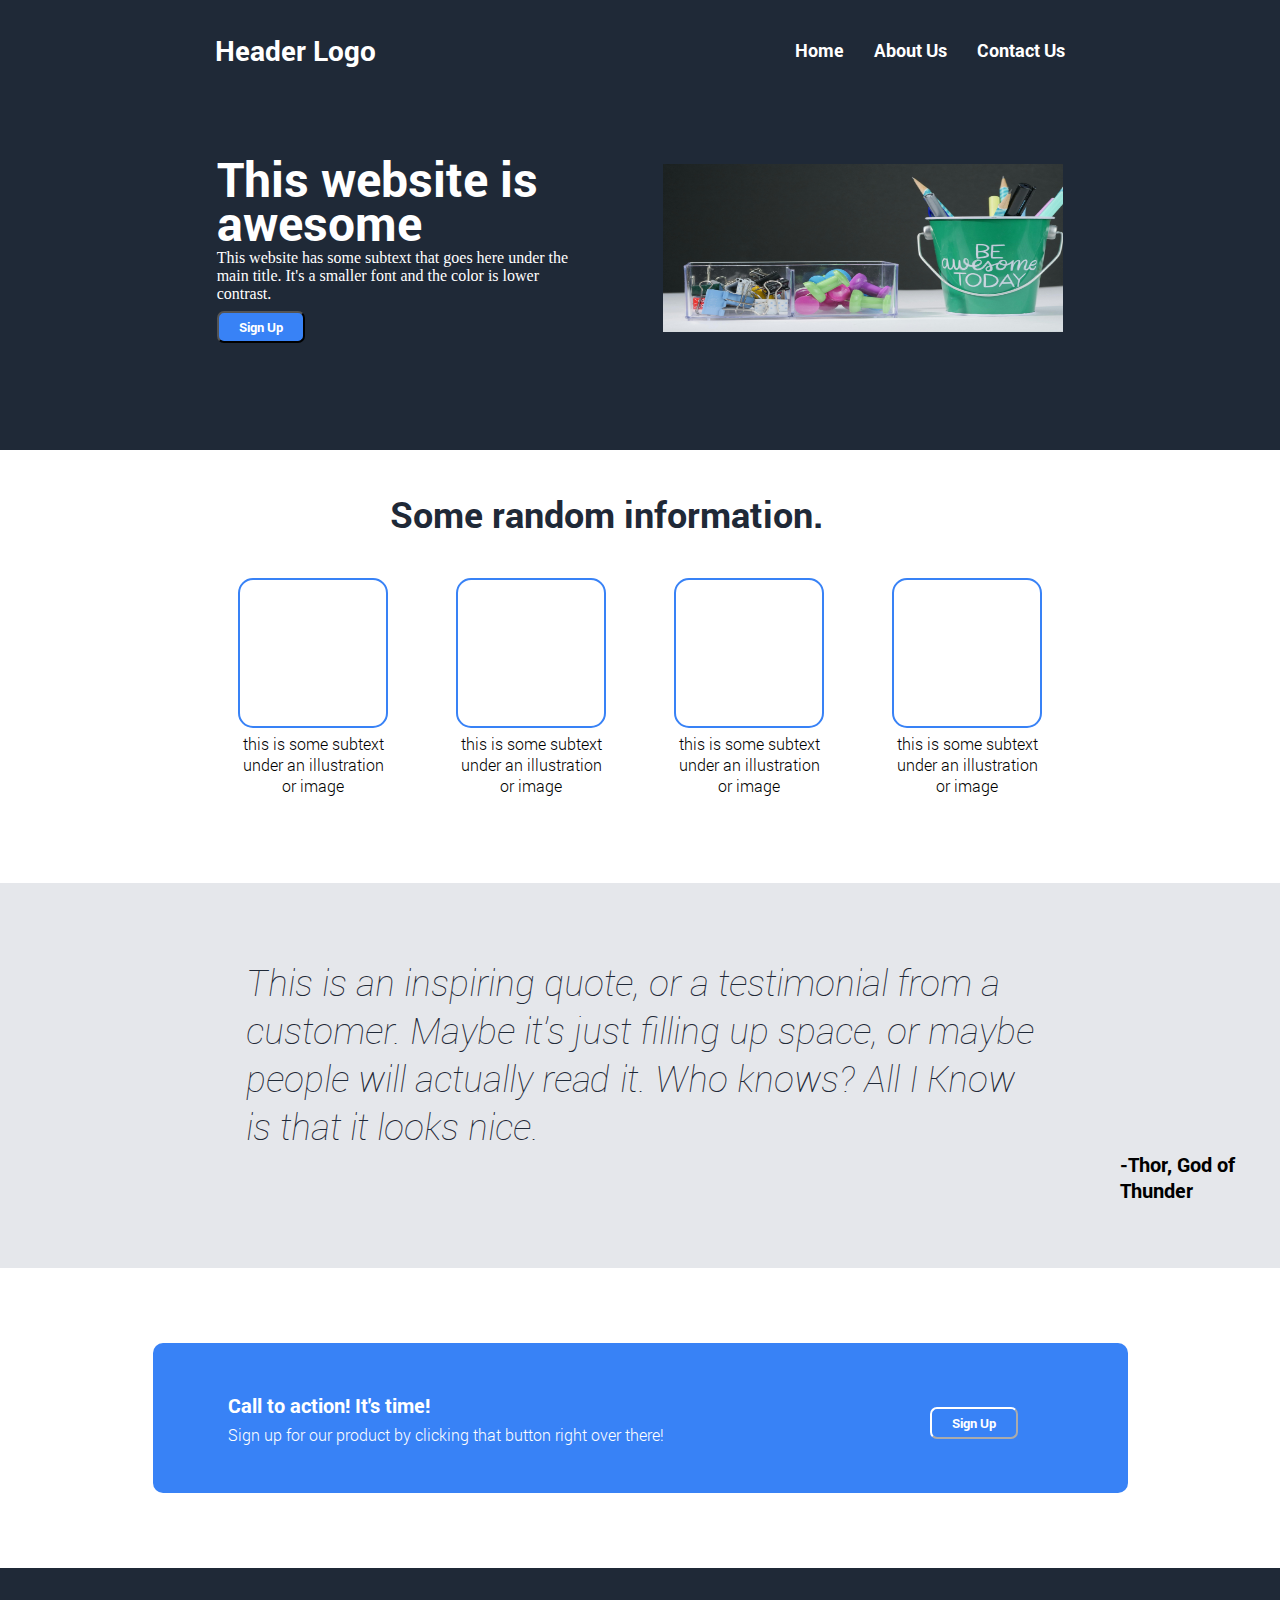
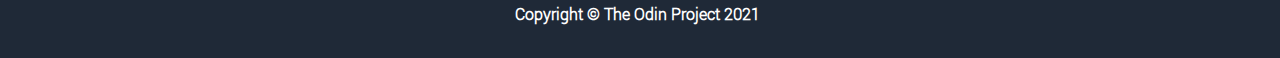
<file: index.html>
<!DOCTYPE html>
<html lang="en">
<head>
    <meta charset="UTF-8">
    <meta name="viewport" content="width=device-width, initial-scale=1.0">
    <title>Landing Page</title>
    <link rel="stylesheet" href="style.css">
</head>
<body>
    <div class="header">
        <div class="logo-container">
            <div class="logo">
                Header Logo
            </div>
            <nav class="nav-bar">
                <ul>
                    <li>
                        <a href="./index.html">Home</a>
                    </li>
                    <li>
                        <a href="about-us.html">About Us</a>
                    </li>
                    <li>
                        <a href="contact-us.html">Contact Us</a>
                    </li>
                </ul>
            </nav>
        </div>
        <div class="header-section">
            <div class="section-container">
                <div class="section-item">
                    <h1>This website is awesome</h1>
                    <p>This website has some subtext that goes here under the</p>
                    <p>main title. It's a smaller font and the color is lower</p>
                    <p>contrast.</p>
                    <button class="button"><a href="sign-up.html">Sign Up</a></button>
                </div>
                <div class="img-container">
                    <div class="image">
                        <img src="img/awesome.jpg" alt="Awesome" height="168.38" width="400">
                    </div>

                </div>
               
              

            </div>
            

        </div>

      
        

    </div>
    <div class="upper-section-content">
        <h2>Some random information.</h2>
        <div class="upper-section-container">
            
            <div class="usection-items"></div>
            
            <div class="usection-items"></div>
            <div class="usection-items"></div>
            <div class="usection-items"></div>
        </div>
        <div class="upper-section-container">
            <p class="subtext">
                this is some subtext under an illustration or image
            </p>
            <p class="subtext">
                this is some subtext under an illustration or image
            </p>
            <p class="subtext">
                this is some subtext under an illustration or image
            </p>
            <p class="subtext">
                this is some subtext under an illustration or image
            </p>
        </div>
    </div>

    <div class="lower-section-content">
        <div class="lower-section-container">
            <div class="lsection-items">
                <p>This is an inspiring quote, or a testimonial from a</p>
                <p>customer. Maybe it's just filling up space, or maybe</p>
                <p>people will actually read it. Who knows? All I Know</p>
                <p>is that it looks nice.</p>
            </div>
            
        </div>
        <div class="quote">-Thor, God of Thunder</div>
    </div>

    <div class="final-content">
        <div class="final-container">
            <div class="final-items">
                Call to action! It's time!<button class="button2"><a href="sign-up.html">Sign Up</a></button>
            </div>
            <div class="final2-items">
                <p>Sign up for our product by clicking that button right over there! </p>
                
            </div>
        </div>
        
    </div>
    <div class="odin-footer">
            <div class="footer-container">
                <div class="footer-items">
                    <p>Copyright &copy; The Odin Project 2021</p>
                </div>
                
            </div>

        </div>
    
</body>
</html>
</file>
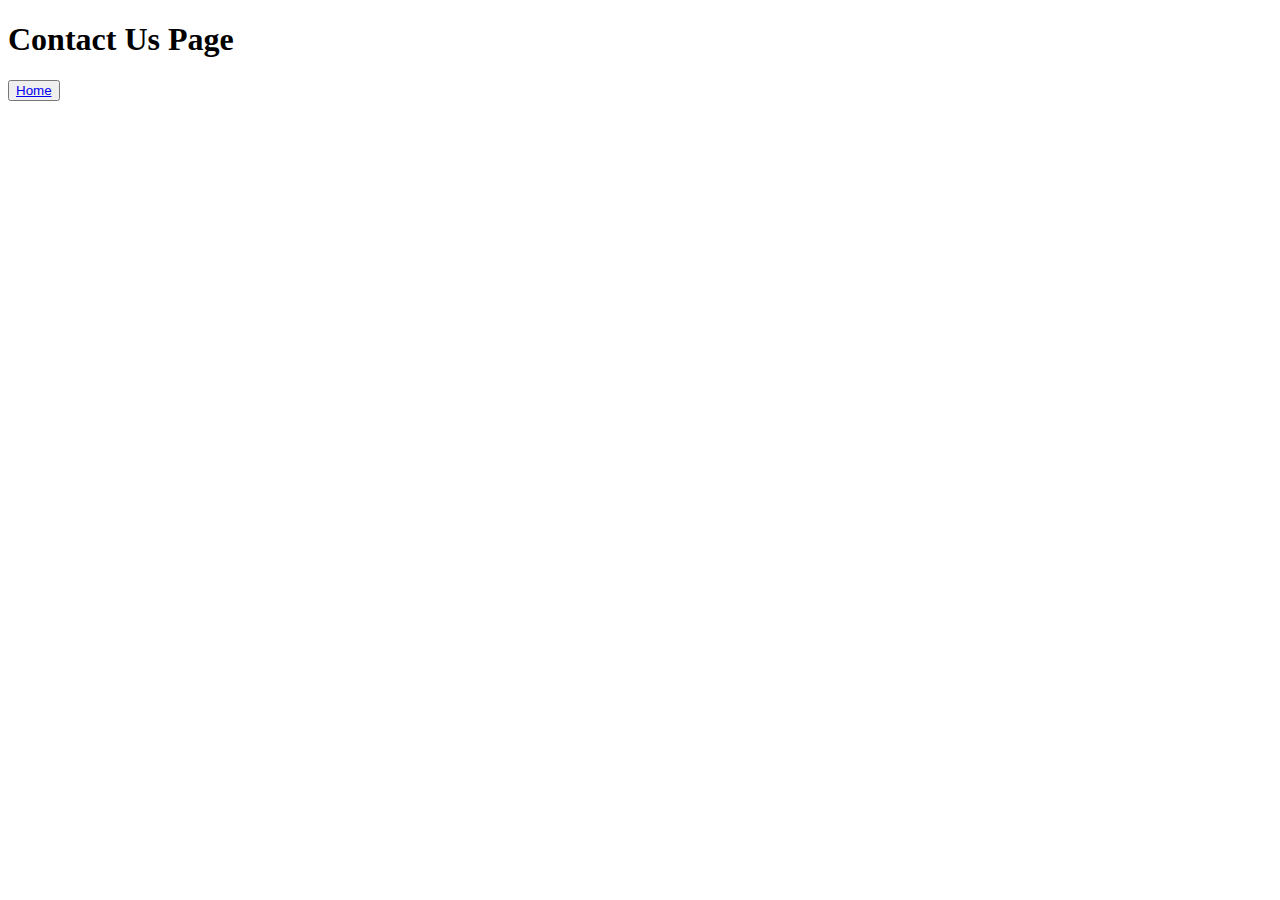
<file: contact-us.html>
<!DOCTYPE html>
<html lang="en">
<head>
    <meta charset="UTF-8">
    <meta name="viewport" content="width=device-width, initial-scale=1.0">
    <title>Contact Us</title>
    <link rel="stylesheet" href="contact-us.html">
</head>
<body>

    <h1>Contact Us Page</h1>
    <button class="home-button"><a href="index.html">Home</a></button>
    
</body>
</html>
</file>
<file: style.css>
@font-face {
    font-family: 'Roboto';
    src: url(fonts/roboto/Roboto-Bold.ttf)
}
@font-face {
    font-family: 'Roboto-light';
    src: url(fonts/roboto/Roboto-Light.ttf)
}
@font-face {
    font-family: 'Roboto-light-italic';
    src: url(fonts/roboto/Roboto-ThinItalic.ttf)
}

* {
    margin:0;
    padding:0;
    /*border: 1px solid lightpink;*/
    
}
*,
*::before,
*::after {
    -webkit-box-sizing: border-box;
    -moz-box-sizing: border-box;
    box-sizing: border-box;
}

.header {
    background-color: #1F2937;
    color: #fff;
    height: 450px;
    
}

.logo-container {
    display: flex;
    justify-content: space-between;
    justify-self: center;
    height: 100px;
    width: 940px;
    align-items: center;
    padding: 0 45px;
}

.logo {
    font-size: 28px;
    font-family: 'Roboto' ;
    
}
.nav-bar ul {
    display: flex;
    flex-direction: row;
    gap: 30px;
    list-style: none;
    font-size: 18px;
    font-family: 'Roboto';
}

ul a {
    color: #fff;
    text-decoration: none;
}
ul a:hover {
    color: lightslategray;
}

.header-section {
    
    display: flex;
    justify-self: center;
    justify-content: center;
    /*background-color: lightcoral;*/
    width: 950px;
    height: 300px;
    
    
    
}
.section-container {
    display: flex;
    /*background-color: aqua;*/
    width: 940px;
    align-items: center;
    justify-content: space-evenly;
    
    
    
    
}

h1 {
    font-size: 48px;
    line-height: .90;
    font-family: 'Roboto';
    font-weight: 900;
    padding-bottom: 5px;
}


.section-item {
    /*background-color: blue;*/
    width: 400px;
    
}

.image {
    width: 400px;
}

.button  {
    background-color: #3882f6;
    color: #fff;
    
    font-family: 'Roboto';
    padding: 5px 20px;
    margin-top: 8px;
    border-radius: 7px;
    
}

.button a {
    text-decoration: none;
    color: #fff;
}

.button a:hover {
    color: lightslategray;
}

.upper-section-content h2 {
    width: 500px;
    margin:auto;
    font-size: 36px;
    font-weight: 900;
    color: #1F2937;
    font-family: 'Roboto';
    /*border: 1px solid lightcoral;*/
    padding: 40px 0;

}

.upper-section-container {
    width: 940px;
    display: flex;
    justify-content: space-evenly;
    justify-self: center;
    
}

.usection-items {
    height: 150px;
    width: 150px;
    border: 2px solid #3882f6;
    border-radius: 15px;
    
}

.subtext {
   height: 150px;
   width: 150px;
   font-family: 'Roboto-light';
   margin-top: 5px;
   text-align: center;
}

.lower-section-content {
    background-color: #E5E7EB;
    /*border: 1px solid lightpink;*/
    display: flex;
    flex-direction: column;
    padding-bottom: 65px;
}

.lower-section-container {
    display: flex;
    flex-direction: column;
    align-self: center;
    padding: 75px 0 1px 0;
    /*border: 1px solid lightpink;*/
    width: 940px;
    
}

.lsection-items {
    font-family: 'Roboto-light-italic';
    font-size: 36px;
    color: #1F2937;
    font-style: light-italic;
    align-self: center;
    
}

.quote {
    font-family: 'Roboto';
    font-size: 20px;
    margin-left: 1120px;

}

.final-content {
    display: flex;
    height: 300px;
    justify-content: center;
    align-items: center;
}

.final-container {
    display: flex;
    flex-direction: column;
    color: #fff;
    background-color: #3882f6;
    width: 975px;
    height: 150px;
    justify-content: center;
    padding: 0 0 0 75px;
    border-radius: 10px;
    
   
    

}

.final-items {
    font-family: 'Roboto';
    font-size: 20px;
}

.final2-items {
    font-family: 'Roboto-light';
    
}



.button2 {
    position: relative;
    top: 15px;
    left: 500px;
    border-color: #fff;
    background-color: #3882f6;
    color: #fff;
    font-family: 'Roboto';
    padding: 5px 20px;
    border-radius: 7px;
}

.button2:hover a{
    color: lightslategray;
}

.button2 a {
    text-decoration: none;
    color: #fff;
}

.odin-footer {
    display: flex;
    background-color: #1F2937;
    height: 90px;
    justify-content: center;
    align-items: center;
}

.footer-container {
    display: flex;
    align-items: center;
    width: 250px;
    height: 40px;
    /*border: 1px solid lightgrey;*/
}

.footer-items {
    color: #fff;
    font-family: 'Roboto-light';
    font-weight: 600;
}
</file>
